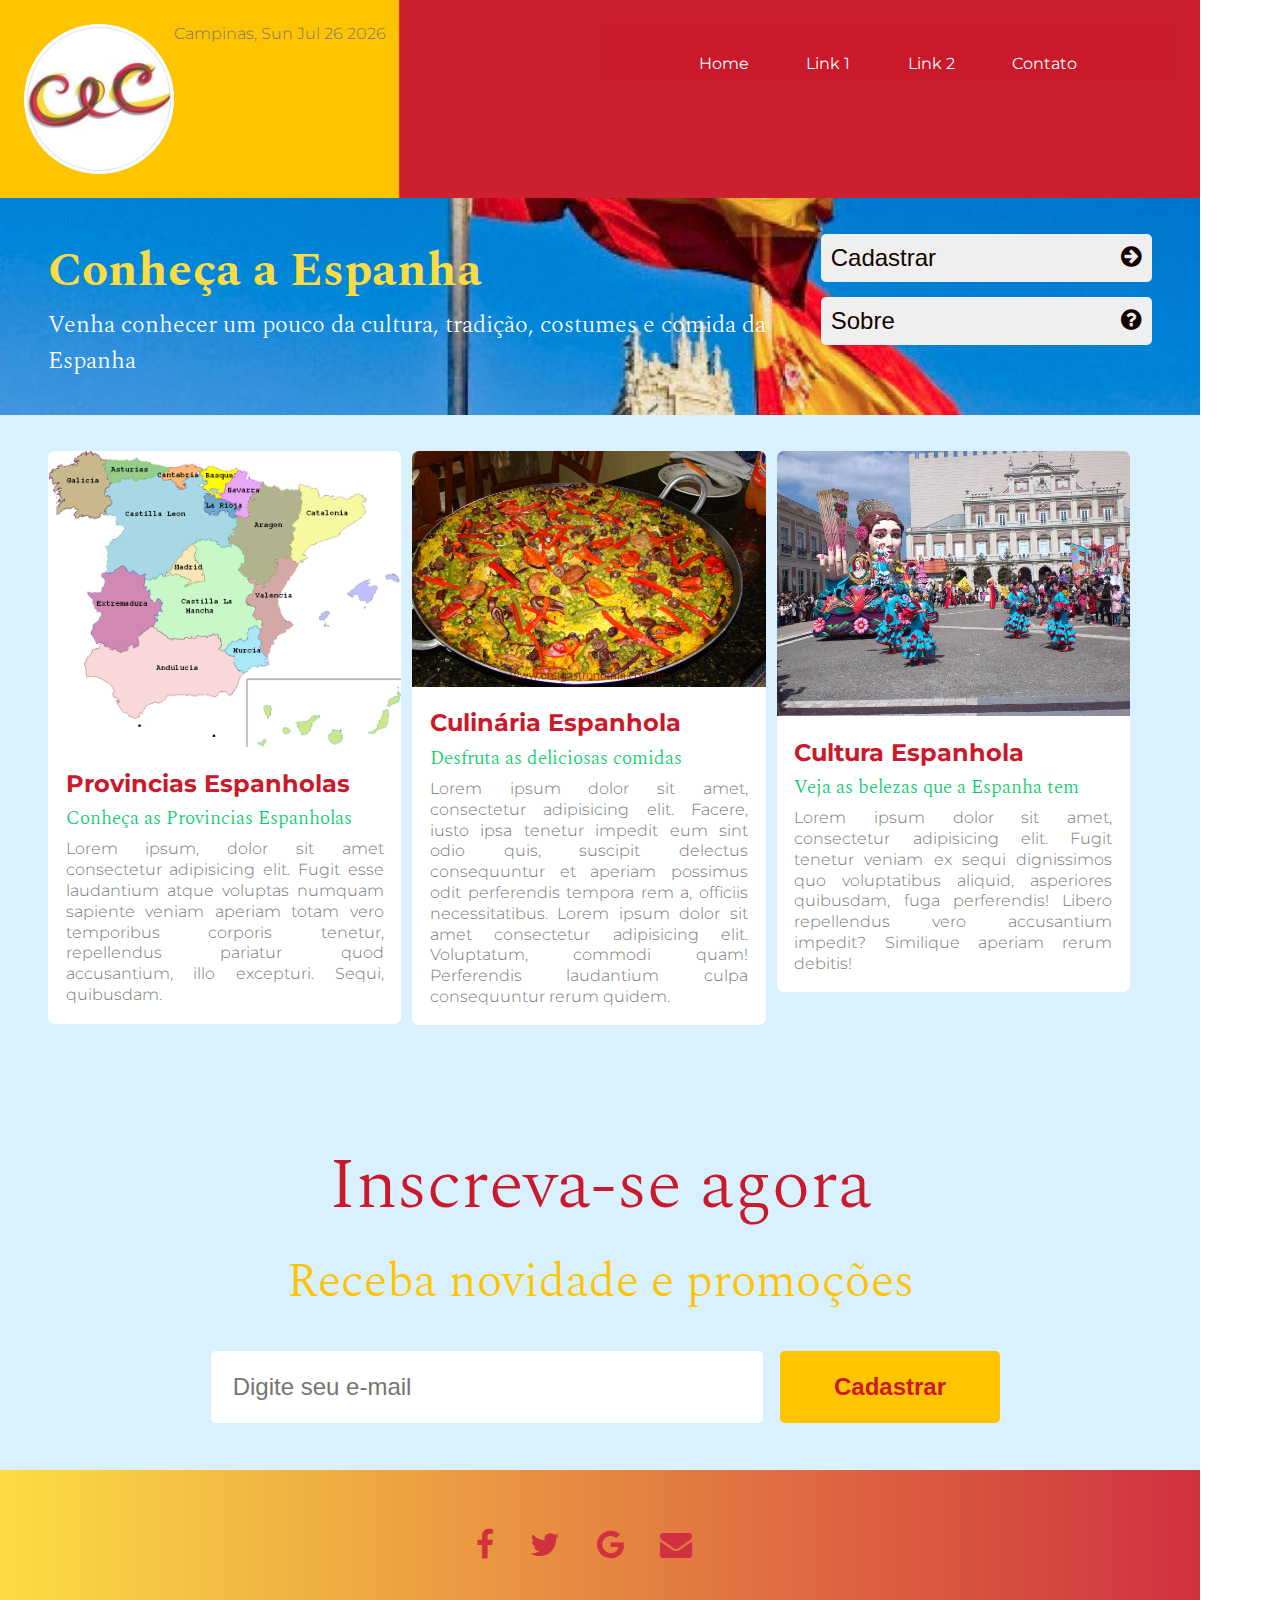
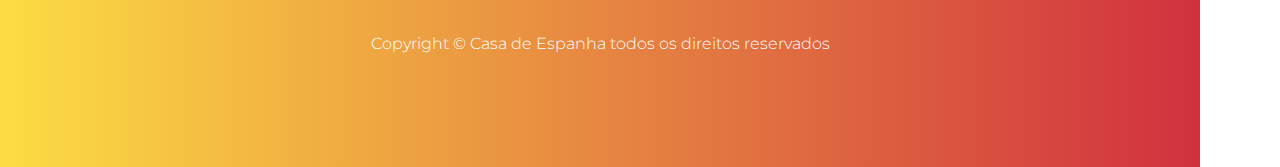
<file: index.html>
<!DOCTYPE html>
<html lang="en">
<head>
    <meta charset="UTF-8">
    <meta name="viewport" content="width=device-width, initial-scale=1.0">
    <link rel="shortcut icon" href="pictures/icon.ico" type="image/x-icon">
    <title>Casa de Espanha de Campinas</title>
    <link rel="stylesheet" href="https://stackpath.bootstrapcdn.com/font-awesome/4.7.0/css/font-awesome.min.css">
    <link href="https://fonts.googleapis.com/css2?family=Montserrat&family=Spectral:wght@600&display=swap" rel="stylesheet">
    <link rel="stylesheet" href="css/estilo.css">
    <link rel="stylesheet" href="css/index.css">
</head>
<body>
    <div class="container">

        <header class="cabecalho">

            <h1 class="logo">
                <a href="index.html" title="Casa de Espanha de Campinas">
                    <img src="pictures/logo.png" alt="">
                </a>
                
            </h1>
            <button class="btn-menu"><i class="fa fa-bars fa-lg"></i></button>

            <nav class="menu">

                <a href="" class="btn-close"><i class="fa fa-times"></i></a>

                <ul>
                    <li><a href="index.html">Home</a></li>
                    <li><a href="link1.html">Link 1</a></li>
                    <li><a href="#">Link 2</a></li>
                    <li><a href="contato.html">Contato</a></li>
                </ul>
    
            </nav>
            <p class="data">Campinas,  <span id="date"></span></p>
        
            <!-- <h2>Casa de Espanha</h2>

            <figure class="bandeira">
                <img src="pictures/bandeira.png" alt="">
            </figure>

            <form action="" method="post">
                <input type="text" name="" id="" placeholder="Faça sua busca">
                <button><i class="fa fa-search fa-lg" aria-hidden="true"></i></button>
            </form> -->
        </header>

        <div class="banner">
            
            <div class="tittle">
                <h2>Conheça a Espanha</h2>
                <h3>Venha conhecer um pouco da cultura, tradição, costumes e comida da Espanha</h3>
            </div>

            <div class="buttons">
                <button class="btn-cadastrar">Cadastrar<i class="fa fa-arrow-circle-right"></i></button>
                <button class="btn-sobre">Sobre <i class="fa fa-question-circle"></i> </button>
            </div>
        </div>

        <div class="servicos">
            <article class="servico">
                <a href=""><img src="pictures/espanha.png" alt="Mapa da Espanha"></a>
                <div class="inner">
                    <a href="#">Provincias Espanholas</a>
                    <h4>Conheça as Provincias Espanholas</h4>
                    <p>Lorem ipsum, dolor sit amet consectetur adipisicing elit. Fugit esse laudantium atque voluptas numquam sapiente veniam aperiam totam vero temporibus corporis tenetur, repellendus pariatur quod accusantium, illo excepturi. Sequi, quibusdam.</p>
                </div>
            </article>

                <article class="servico">
                    <a href="#"><img src="pictures/paella.png" alt="Culinaria Espanhola"></a>
                    <div class="inner">
                        <a href="#">Culinária Espanhola</a>
                        <h4>Desfruta as deliciosas comidas</h4>
                        <p>Lorem ipsum dolor sit amet, consectetur adipisicing elit. Facere, iusto ipsa tenetur impedit eum sint odio quis, suscipit delectus consequuntur et aperiam possimus odit perferendis tempora rem a, officiis necessitatibus. Lorem ipsum dolor sit amet consectetur adipisicing elit. Voluptatum, commodi quam! Perferendis laudantium culpa consequuntur rerum quidem.</p>
                    </div>
                </article>

                <article class="servico">
                    <a href="#"><img src="pictures/cultura.jpg" alt="Cultura Espanhola"></a>
                    <div class="inner">
                        <a href="#">Cultura Espanhola</a>
                        <h4>Veja as belezas que a Espanha tem</h4>
                        <p>Lorem ipsum dolor sit amet, consectetur adipisicing elit. Fugit tenetur veniam ex sequi dignissimos quo voluptatibus aliquid, asperiores quibusdam, fuga perferendis! Libero repellendus vero accusantium impedit? Similique aperiam rerum debitis!</p>
                    </div>
                </article>
            
        </div>

        <section class="newsletter">
            <h2>Inscreva-se agora</h2>
            <h3>Receba novidade e promoções</h3>
            <form action="">
                <input type="text" name="" id="" placeholder="Digite seu e-mail">
                <button>Cadastrar</button>

            </form>
        </section>

        <footer class="rodape">
            <div class="social-icons">
                <a href="#"><i class="fa fa-facebook fa-lg"></i></a>
                <a href="#"><i class="fa fa-twitter fa-lg"></i></a>
                <a href="#"><i class="fa fa-google fa-lg"></i></a>
                <a href="#"><i class="fa fa-envelope fa-lg"></i></a>
            </div>
            <p class="copyright">
                Copyright &copy; Casa de Espanha todos os direitos reservados
            </p>
            
        </footer>

        

    </div>

    <script src="js/app.js"></script>
    <script src="https://ajax.googleapis.com/ajax/libs/jquery/3.5.1/jquery.min.js"></script> 
    <script>
        $(".btn-menu").click(function(){
            $(".menu").show();
        });

        $(".btn-close").click(function(){
            $(".menu").hide();
        });
    </script>
</body>
</html>
</file>
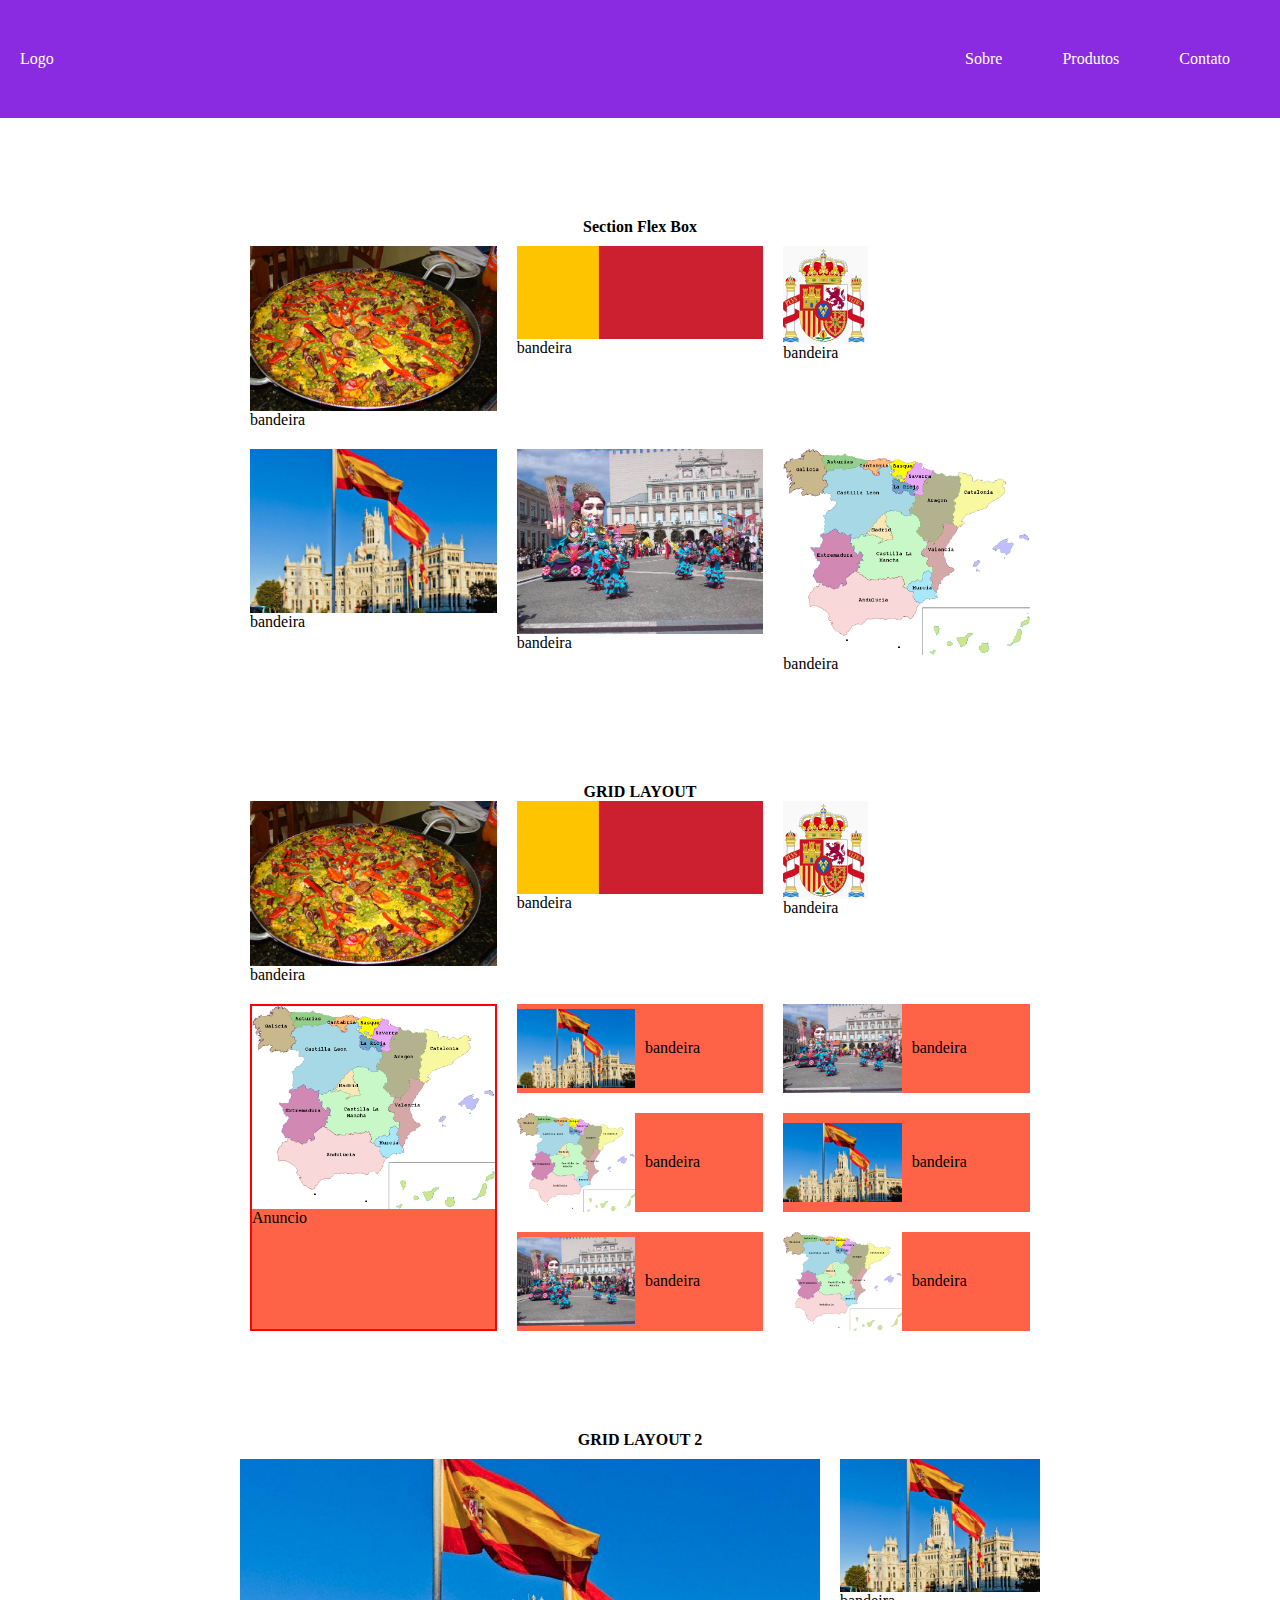
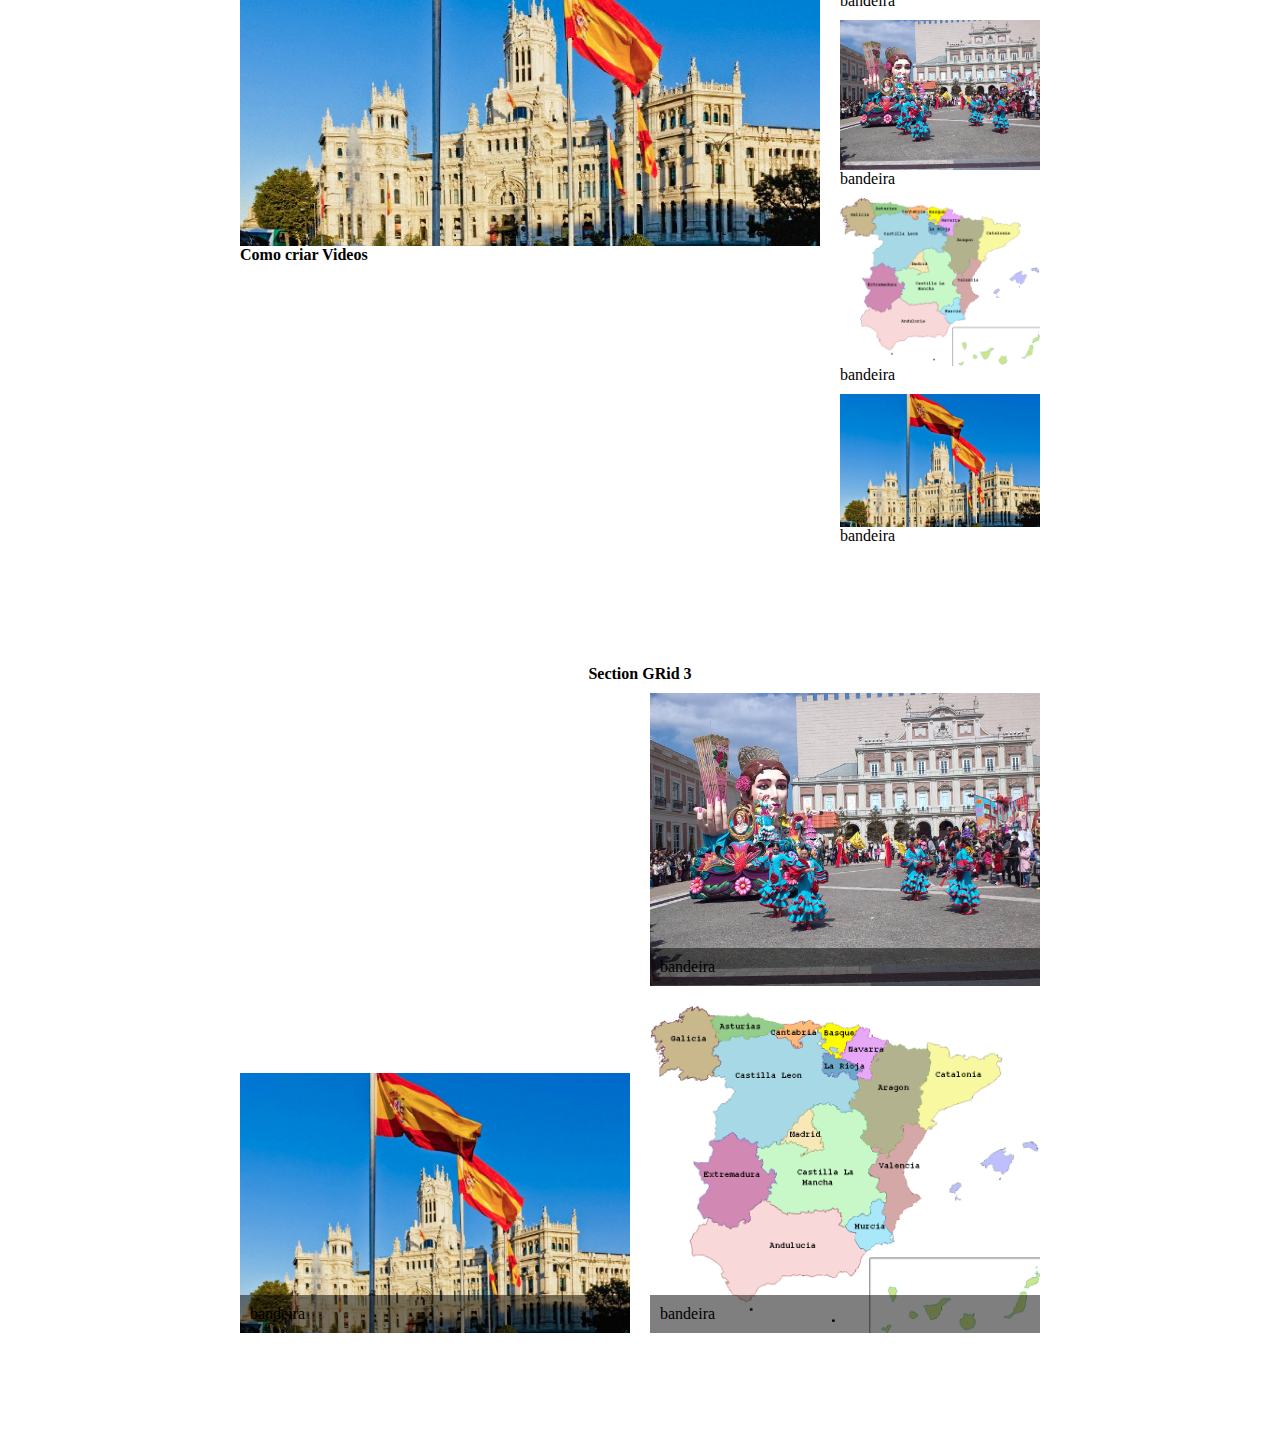
<file: contato.html>
<!DOCTYPE html>
<html lang="en">
<head>
    <meta charset="UTF-8">
    <meta name="viewport" content="width=device-width, initial-scale=1.0">
    <title>Casa de Espanha</title>
    <link rel="stylesheet" href="css/contato.css">
</head>
<body>
    <header  class="header">
        <a href="#">Logo</a>
        <nav>
            <ul class="menu">
                <li><a href="">Sobre</a></li>
                <li><a href="">Produtos</a></li>
                <li><a href="">Contato</a></li>
            </ul>
        </nav>
    </header>
    
    <h1>Section Flex Box</h1>

    <section class="flex">

        <div>
            <img src="pictures/paella.png" alt="">
            <p>bandeira</p>
        </div>
        <div>
            <img src="pictures/Banner_casa_espana.png" alt="">
            <p>bandeira</p>
        </div>
        <div>
            <img src="pictures/brasao.png" alt="">
            <p>bandeira</p>
        </div>
        <div>
            <img src="pictures/palacio.png" alt="">
            <p>bandeira</p>
        </div>
        <div>
            <img src="pictures/cultura.jpg" alt="">
            <p>bandeira</p>
        </div>
        <div>
            <img src="pictures/espanha.png" alt="">
            <p>bandeira</p>
        </div>
        
        
    </section>


    <h1>GRID LAYOUT</h1>

    <section class="grid1">

        <div>
            <img src="pictures/paella.png" alt="">
            <p>bandeira</p>
        </div>
        <div>
            <img src="pictures/Banner_casa_espana.png" alt="">
            <p>bandeira</p>
        </div>
        <div>
            <img src="pictures/brasao.png" alt="">
            <p>bandeira</p>
        </div>
        <div>
            <img src="pictures/palacio.png" alt="">
            <p>bandeira</p>
        </div>
        <div>
            <img src="pictures/cultura.jpg" alt="">
            <p>bandeira</p>
        </div>
        <div>
            <img src="pictures/espanha.png" alt="">
            <p>bandeira</p>
        </div>
        <div>
            <img src="pictures/palacio.png" alt="">
            <p>bandeira</p>
        </div>
        <div>
            <img src="pictures/cultura.jpg" alt="">
            <p>bandeira</p>
        </div>
        <div>
            <img src="pictures/espanha.png" alt="">
            <p>bandeira</p>
        </div>

        <div class="anuncio">
            <img src="pictures/espanha.png" alt="">
            <p>Anuncio</p>
        </div>
        
        
    </section>

    <h1>GRID LAYOUT 2</h1>

    <section class="grid2">
        <div class="video">
            <img src="pictures/palacio.png" alt="">
            <h2>Como criar Videos</h2>
        </div>
        <div class="sidebar">

            <div>
                <img src="pictures/palacio.png" alt="">
                <p>bandeira</p>
            </div>
            <div>
                <img src="pictures/cultura.jpg" alt="">
                <p>bandeira</p>
            </div>
            <div>
                <img src="pictures/espanha.png" alt="">
                <p>bandeira</p>
            </div>
            <div>
                <img src="pictures/palacio.png" alt="">
                <p>bandeira</p>
            </div>

        </div>
    </section>

    <h1>Section GRid 3</h1>

    <section class="grid3">

        <div class="grid3-item">
            <img src="pictures/palacio.png" alt="">
            <p>bandeira</p>
        </div>
        <div class="grid3-item">
            <img src="pictures/cultura.jpg" alt="">
            <p>bandeira</p>
        </div>
        <div class="grid3-item">
            <img src="pictures/espanha.png" alt="">
            <p>bandeira</p>
        </div>

    </section>

</body>
</html>
</file>
<file: css/estilo.css>
* {
  margin: 0;
  padding: 0;
  margin: 0;
  font-size: 100%;
  box-sizing: border-box;
  font-weight: 300;
  border: none;
  outline: none;
}

ul {
  list-style: none;
}

a {
  text-decoration: none;
}

img {
  max-width: 100%;
}

p {
  font-size: 1em;
  color: #777777;
}

.container {
  width: 100%;
  max-width: 1200px;
  float: left;
  height: auto;
  margin-left: 2px;
  margin: auto;
  background-color: #d9f0ff;
  font-family: 'Montserrat', sans-serif;
  font-size: 100%;
}

h1, h2, h3, h4 {
  font-family: 'Spectral', serif;
}

.cabecalho {
  width: 100%;
  float: left;
  background-image: url(../pictures/Banner_casa_espana.png);
  background-size: cover;
  padding: 2% ;
  float: left;
}

.logo {
  width: 56px;
  height: 56px;
  float: left;
}

.btn-menu {
  width: 56px;
  height: 56px;
  float: right;
  text-align: center;
  border-radius: 56px;
  cursor: pointer;
  background: linear-gradient(to right, #fcdc43, #d1313f);
}

/*  MENU */

.menu {
  display: none;
  width: 100%;
  height: 100%;
  position: fixed;
  background-color: rgba(0, 0, 0, 0.9);
  top: 0;
  left: 0;
}

.btn-close {
  font-size: 1.5em;
  color: #fff;
  float: right;
  cursor: pointer;
  margin: 2% 3% 0 0;
}

.menu ul {
  width: 100%;
  float: left;
  text-align: center;
}

.menu ul li {
  padding: 2%;
}

.menu li a {
  font-size: 2em;
  color: #fcdc43;
  padding: 1.5% 3%;
}

.menu li a:hover {
  border: 1px solid #d1313f;
}

/*  Rodape */

.rodape {
  width: 100%;
  float: left;
  padding: 5%;
  text-align: center;
  background: linear-gradient(to right, #fcdc43, #d1313f);
}

.social-icons a {
  font-size: 1.5em;
  color: #d1313f;
  margin-right: 3%;
}

.social-icons a:hover {
  color: #2274a5;
}

.copyright {
  width: 100%;
  margin-top: 2%;
  padding: 5%;
  color: #fff;
}

/* Mobile First */
/* Small Devices */

@media screen and (min-width: 480px){
  .logo {
    width: 100px;
    height: 100px;
  }
}

@media screen and (min-width: 768px) {
  .logo {
    width: 150px;
    height: 150px;
  }
}

/* Tablets Computers */

@media screen and (min-width: 960px) {
  .btn-menu {
    display: none;    
  }
  .btn-close {
    display: none;
  }
  .menu {
    width: 50%;
    height: 56px;
    line-height: 56px;
    float: right;
    background-color: #ca192a;
    display: block; 
    position: static;
  }

  .menu li {
    display: inline-block;
  }

  .menu li a {
    padding: 15px;
    color: white;
    font-size: 1em;
    font-weight: bolder;
  }

  .menu li a:hover {
    background-color: #fcdc43;
    color: black;
  }
}
</file>
<file: css/index.css>
/*  BANNER */

.banner {
    width: 100%;
    float: left;
    text-align: center;
    padding: 3% 4%;
    background: url(../pictures/palacio.png) no-repeat fixed;
    background-size: cover;
  }
  
  .tittle {
    width: 100%;
  }
  
  .tittle h2 {
    font-size: 2.3em;
    color: #fcdc43;
    font-weight: 700;
  }
  
  .tittle h3 {
    font-size: 1.5em;
    color: #fff;
  }
  
  .buttons {
    width: 100%;
    margin-top: 2%;
  }
  
  .btn-cadastrar {
    width: 100%;
    font-size: 1.5em;
    text-align: left;
    cursor: pointer;
    border-radius: 5px;
    padding: 3%;
    color: #130400;
  }
  
  .buttons i {
    float: right;
  }
  
  .btn-sobre {
    width: 100%;
    font-size: 1.5em;
    text-align: left;
    cursor: pointer;
    border-radius: 5px;
    padding: 3%;
    color: #130400;
    margin-top: 15px;
  }
  
  /*  Servicoas */
  
  .servicos {
    width: 100%;
    float: left;
    padding: 3% 4%;
  }
  
  .servico {
    width: 100%;
    background-color: #fff;
    text-align: left;
    border-radius: 7px;
    margin-bottom: 3%;
  }
  
  .servico img {
    border-radius: 7px 7px 0 0 ;
  }
  
  .inner {
    padding: 5%;
  }
  
  .inner a {
    font-size: 1.5em;
    font-weight: 700;
    color: #CA192A;
  }
  
  .inner h4 {
    font-size: 1.2em;
    color: #00cc66;
    margin-top: 2%;
  }
  
  .inner p {
    margin-top: 2%;
    text-align: justify;
    line-height: 1.3em;
  }
  
  .newsletter {
      width: 100%;
      float: left;
      text-align: center;
      padding: 3% 4%;
  }

  .newsletter h2 {
      color: #CA192A;
      font-size: 2em;
      margin-bottom: 5px;
  }

  .newsletter h3 {
      color: #ffc400;
      margin-bottom: 5px;
  }

  .newsletter form {
      width: 100%;
      margin-top: 2%;
  }

  .newsletter input {
      width: 100%;
      padding: 5%;
      border-radius: 5px;
      margin-bottom: 2%;
  }

.newsletter button {
    width: 100%;
    padding: 5%;
    border-radius: 5px;
    background-color: #ffc400;
    cursor: pointer;
    color: #CA192A;
    font-weight: bold;
}

/* table */

@media screen and (min-width: 768px) {
    .servico {
        width: 49%;
        float: left;
        margin-right: 1%;
    }

    .servicos:nth-child(2) {
        margin-right: 0;
    }

    .newsletter {
        font-size: 1.5em;
    }

    .newsletter h2 {
        font-size: 3em;
    }

    .newsletter h3 {
        font-size: 2em;
    }

    .newsletter input {
        width: 69%;
        float: left;
        margin-right: 1%;
    }

    .newsletter button {
        width: 30%;
    }

}

/* Tablets Computers */

@media screen and (min-width: 960px) {
    .tittle {
        width: 70%;
        float: left;
        text-align: left;
    }

    .tittle h2{
        font-size: 3em;
    }

    .tittle h3 {
        font-size: 2    em;
    }
    
    .buttons {
        width: 30%;
        margin-top: 0;
        float: right;
    }

    .servico {
        width: 32%;
        margin-right: 1%;
    }

    .servico:nth-child(3) {
        margin: 0;
    }

    .newsletter input {
        width: 50%;
        float: none;
        padding: 2%;
        margin: 1%;
    }

    .newsletter button {
        width: 20%;
        float: none;
        padding: 2%;
        margin: 0;
    }
}

.date {
  position: absolute;
  color: black;
  font-size: 1.5rem;
  margin: 15px;
  float: right;
  bottom: 0;
}
</file>
<file: css/contato.css>
* {
    margin: 0;
    padding: 0;
    font-size: 1em;
}

body {
    margin-bottom: 100px;
}

a {
    text-decoration: none;
    color: white;
}

ul {
    list-style: none;
}

h1 {
    text-align: center;
    margin-top: 100px;
}

img {
    max-width: 100%;
    display: block;
}

.header {
    display: flex;
    flex-wrap: wrap;
    justify-content: space-between;
    align-items: center;
    padding: 20px;
    background-color: blueviolet;
}

.menu {
    display: flex;
}

.menu li {
    margin: 10px;
    padding: 10px;
}

.menu li a {
    display: block;
    padding: 10px;
}

/* Flex Box */

.flex {
    display: flex;
    flex-wrap: wrap;
    max-width: 800px;
    margin: 0 auto;
}

.flex > div {
    flex: 1 1 200px;
    margin: 10px;
}

/* Grid Layout */

.grid1 {
    display: grid;
    grid-template-columns: 1fr 1fr 1fr;
    max-width: 780px;
    margin: 0 auto;
    grid-gap: 20px;
}

.grid1 div:nth-child(n + 4) {
    background-color: tomato;
    display: grid;
    grid-template-columns: 1fr 1fr;
    grid-gap: 10px;
    align-items: center;
}

.grid1 >div.anuncio {
    grid-column: 1;
    grid-row: 2 / 5;
    display: block;
    border: 2px solid red;
}

@media (max-width: 600px) {
    .grid1 {
        grid-template-columns: 2fr 2fr;
    }

    .grid1 div:nth-child(n + 4) {
        display: block;
    }

    .grid1 >div.anuncio {
        grid-column: auto;
        grid-row: auto;

    }
}

/*  Grid2 */

.grid2 {
    display: grid;
    grid-template-columns: 1fr 200px;
    grid-gap: 20px;
    max-width: 800px;
    padding: 10px;
    margin: 0 auto;
}

.sidebar > div {
    margin-bottom: 10px;
}

@media (max-width: 600px) {
    .grid2 {
        grid-template-columns: 1fr;
    }

    .sidebar {
        display: flex;
    }
}

/* GRid 3 */

.grid3 {
    display: grid;
    grid-template-columns: repeat(2, 1fr);
    grid-gap: 20px;
    margin: 0 auto;
    max-width: 800px;
    padding: 10px;
}

.grid3-item:nth-child(1){
    grid-row: 1 / 3;
}

.grid3-item {
    display: grid;
}

.grid3-item img {
    grid-column: 1;
    grid-row: 1/3;
    align-self: end;
}

.grid3-item p {
    background-color: rgba(0, 0, 0, 0.5);
    padding: 10px;
    grid-column: 1;
    grid-row: 2;
    align-self: end;
}
</file>
